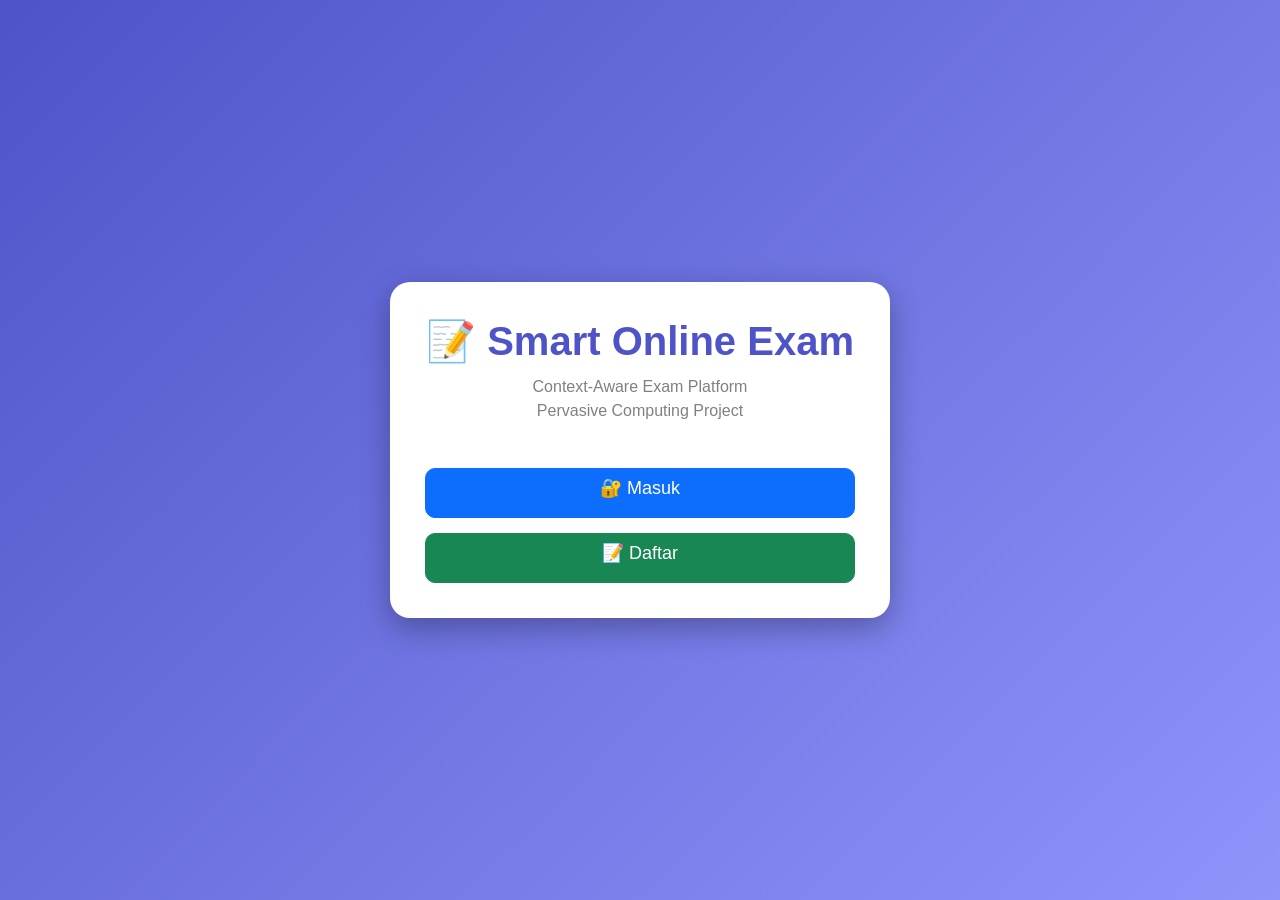
<file: templates/index.html>
<!DOCTYPE html>
<html lang="en">

<head>

    <meta charset="UTF-8">

    <meta name="viewport" content="width=device-width, initial-scale=1.0">

    <title>Smart Online Exam</title>

    <link href="https://cdn.jsdelivr.net/npm/bootstrap@5.3.3/dist/css/bootstrap.min.css" rel="stylesheet">

    <style>

        body{

            background: linear-gradient(135deg,#4e54c8,#8f94fb);

            height:100vh;

            display:flex;

            justify-content:center;

            align-items:center;

            font-family:Arial, Helvetica, sans-serif;

        }

        .card{

            width:500px;

            border:none;

            border-radius:20px;

            padding:35px;

            box-shadow:0 10px 30px rgba(0,0,0,.3);

            text-align:center;

        }

        h1{

            color:#4e54c8;

            font-weight:bold;

            margin-bottom:10px;

        }

        p{

            color:gray;

            margin-bottom:30px;

        }

        .btn{

            width:100%;

            height:50px;

            font-size:18px;

            border-radius:10px;

            margin-top:15px;

        }

    </style>

</head>

<body>

<div class="card">

    <h1>📝 Smart Online Exam</h1>

    <p>

        Context-Aware Exam Platform<br>

        Pervasive Computing Project

    </p>

    <a href="/login" class="btn btn-primary">

        🔐 Masuk

    </a>

    <a href="/register" class="btn btn-success">

        📝 Daftar

    </a>

</div>

</body>

</html>
</file>
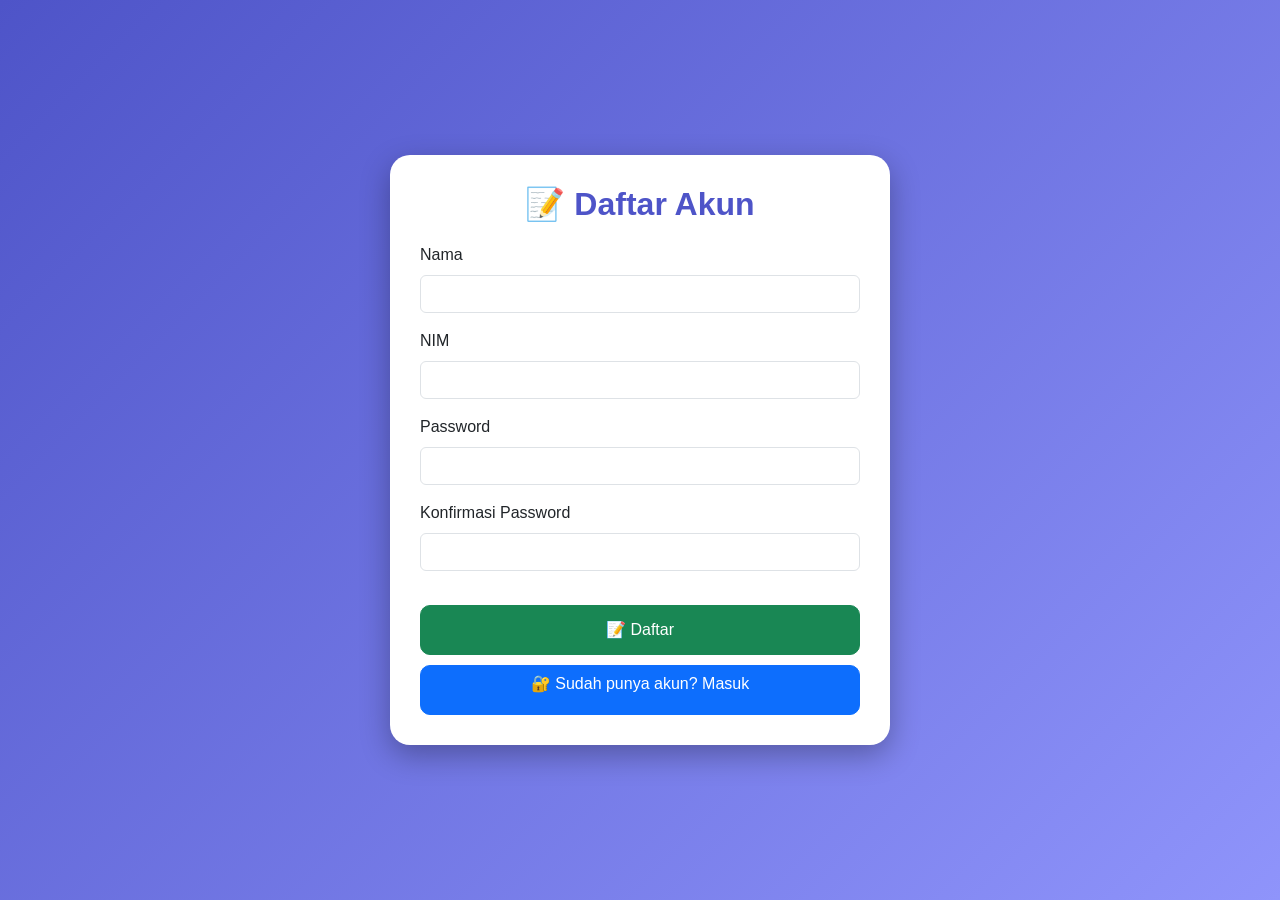
<file: templates/register.html>
<!DOCTYPE html>
<html lang="en">

<head>

    <meta charset="UTF-8">

    <meta name="viewport" content="width=device-width, initial-scale=1.0">

    <title>Daftar Akun</title>

    <link href="https://cdn.jsdelivr.net/npm/bootstrap@5.3.3/dist/css/bootstrap.min.css" rel="stylesheet">

    <style>

        body{

            background: linear-gradient(135deg,#4e54c8,#8f94fb);

            height:100vh;

            display:flex;

            justify-content:center;

            align-items:center;

            font-family:Arial, Helvetica, sans-serif;

        }

        .card{

            width:500px;

            border:none;

            border-radius:20px;

            padding:30px;

            box-shadow:0 10px 30px rgba(0,0,0,.3);

        }

        h2{

            text-align:center;

            color:#4e54c8;

            font-weight:bold;

            margin-bottom:20px;

        }

        .btn{

            width:100%;

            height:50px;

            border-radius:10px;

            margin-top:10px;

        }

    </style>

</head>

<body>

<div class="card">

<h2>📝 Daftar Akun</h2>

<form action="/register" method="POST" onsubmit="return validateForm()">

<div class="mb-3">

<label class="form-label">

Nama

</label>

<input
type="text"
class="form-control"
name="name"
required>

</div>

<div class="mb-3">

<label class="form-label">

NIM

</label>

<input
type="text"
class="form-control"
name="nim"
id="nim"
maxlength="15"
inputmode="numeric"
pattern="[0-9]+"
required>

</div>

<div class="mb-3">

<label class="form-label">

Password

</label>

<input
type="password"
class="form-control"
name="password"
id="password"
required>

</div>

<div class="mb-4">

<label class="form-label">

Konfirmasi Password

</label>

<input
type="password"
class="form-control"
id="confirm_password"
required>

</div>

<button
type="submit"
class="btn btn-success">

📝 Daftar

</button>

<a
href="/login"
class="btn btn-primary">

🔐 Sudah punya akun? Masuk

</a>

</form>

</div>

<script>

// NIM hanya angka
document.getElementById("nim").addEventListener("input",function(){

    this.value=this.value.replace(/[^0-9]/g,'');

});

// Validasi password
function validateForm(){

    let pass=document.getElementById("password").value;

    let confirm=document.getElementById("confirm_password").value;

    if(pass!==confirm){

        alert("Password dan Konfirmasi Password tidak sama!");

        return false;

    }

    return true;

}

</script>

</body>

</html>
</file>
